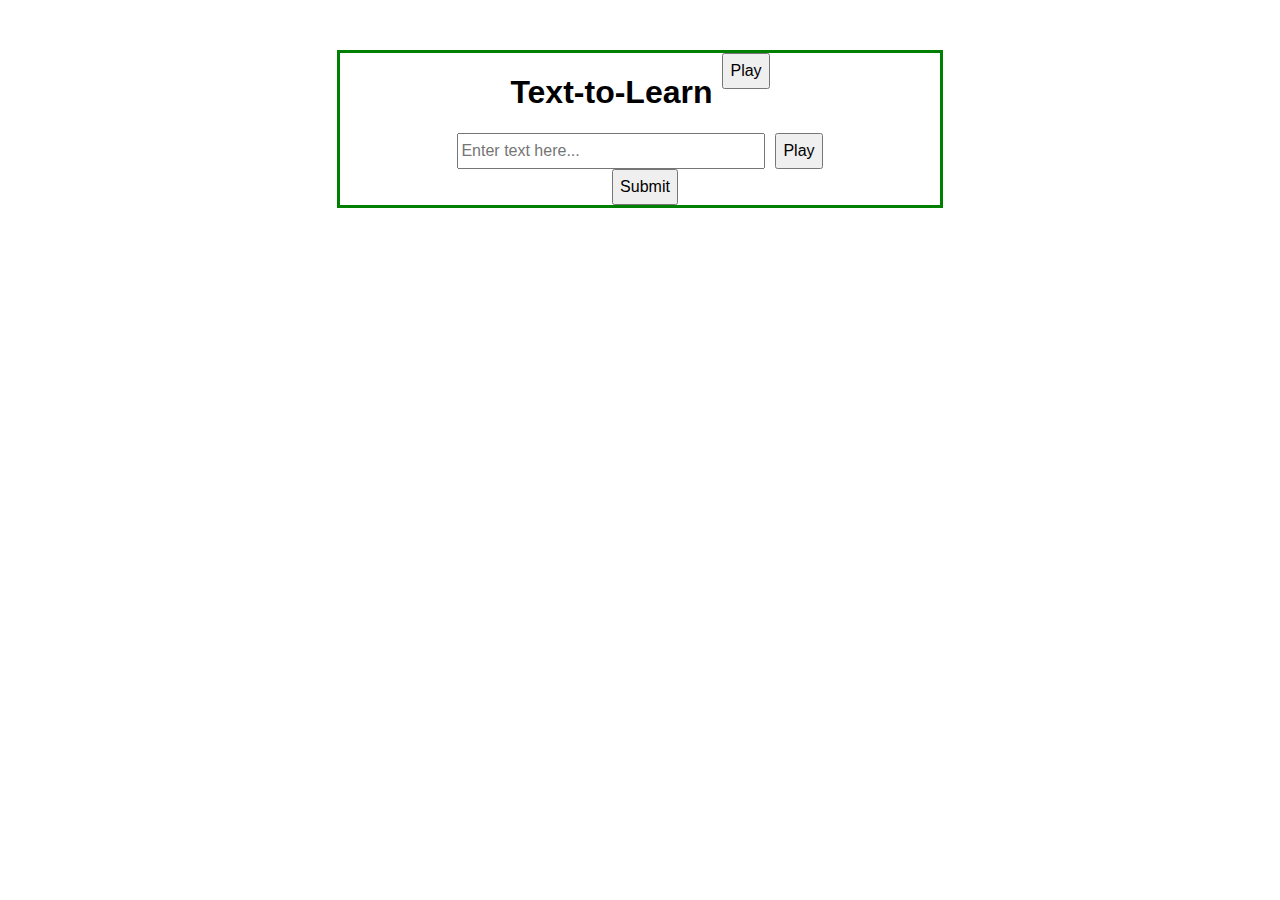
<file: index.html>
<!DOCTYPE html>
<html lang="en">
<head>
    <meta charset="UTF-8">
    <meta name="viewport" content="width=device-width, initial-scale=1.0">
    <title>Learn Languages</title>
    <style>
        body {
            font-family: Arial, sans-serif;
            text-align: center;
            margin-top: 50px;
        }
        .card {
            margin-left: auto;
            margin-right: auto;
            display: flex;
            flex-direction: column;
            align-items: center;
            border: 3px solid green;
            max-width: 600px;
        }
        .read-only-field {
            display: flex;
            flex-direction: row;
        }
        .user-input-field {
            display: flex;
            flex-direction: row;
        }
        input {
            width: 300px;
            height: 30px;
            font-size: 16px;
        }
        button {
            margin-left: 10px;
            height: 36px;
            font-size: 16px;
            cursor: pointer;
        }
    </style>
</head>
<body>
    <div class="card">
        <div class="read-only-field">
            <h1>Text-to-Learn</h1>
            <button class="play-button" id="read-only-play">Play</button>
        </div>
        <div class="user-input-field">
            <input type="text" id="textInput" placeholder="Enter text here..." />
            <button class="play-button" id="user-input-play">Play</button>
        </div>
        <button class="submit-button">Submit</button>
    </div>
</body>
</html>
</file>
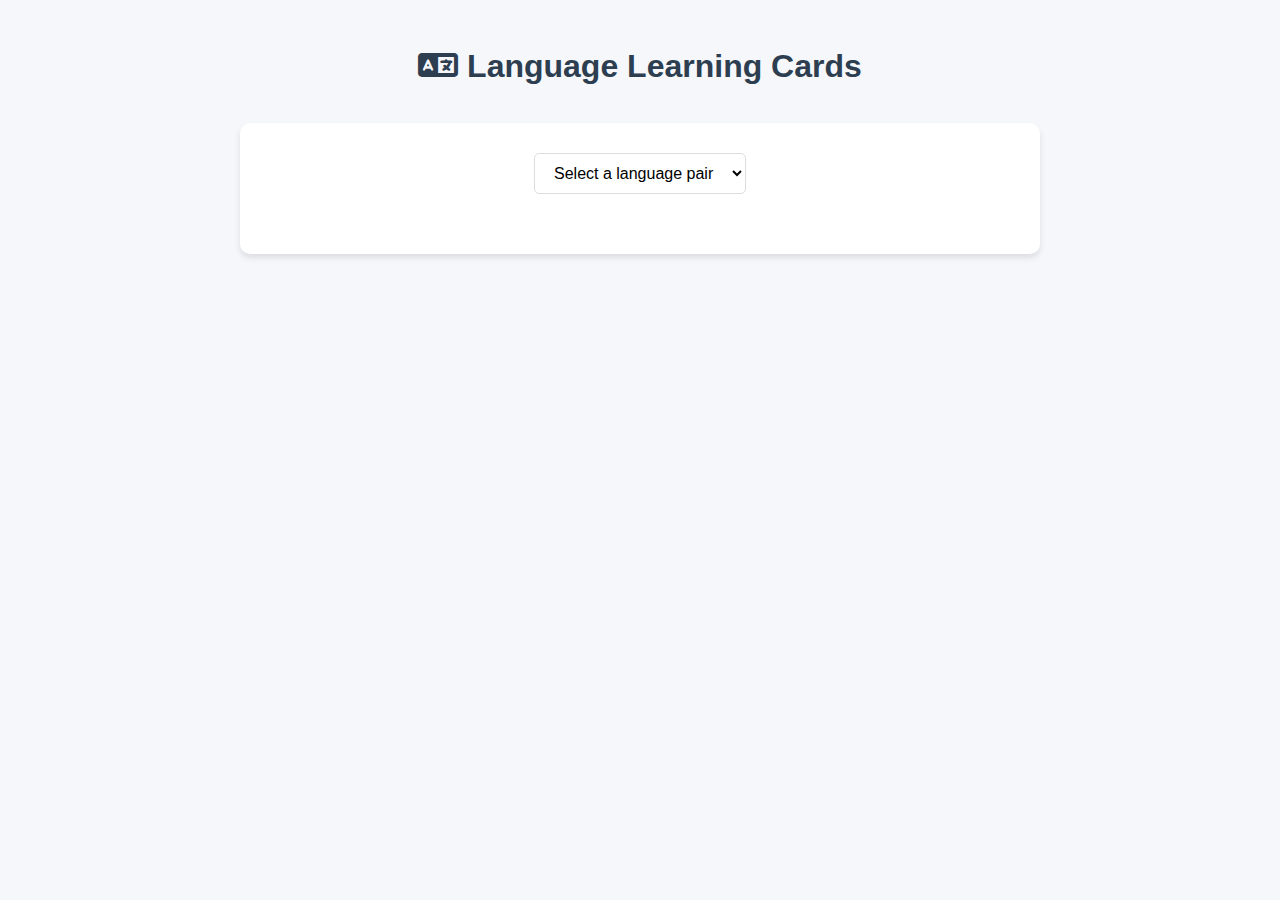
<file: web_app/templates/index.html>
<!DOCTYPE html>
<html lang="en">
<head>
    <meta charset="UTF-8">
    <meta name="viewport" content="width=device-width, initial-scale=1.0">
    <title>Language Learning Cards</title>
    <link rel="stylesheet" href="https://cdnjs.cloudflare.com/ajax/libs/font-awesome/6.4.0/css/all.min.css">
    <style>
        body {
            font-family: 'Segoe UI', Tahoma, Geneva, Verdana, sans-serif;
            line-height: 1.6;
            color: #333;
            max-width: 800px;
            margin: 0 auto;
            padding: 20px;
            background-color: #f5f7fa;
        }
        
        .container {
            background-color: white;
            border-radius: 10px;
            box-shadow: 0 4px 6px rgba(0, 0, 0, 0.1);
            padding: 30px;
            margin-top: 20px;
        }
        
        h1 {
            color: #2c3e50;
            text-align: center;
            margin-bottom: 30px;
        }
        
        .language-selector {
            display: flex;
            justify-content: center;
            margin-bottom: 30px;
        }
        
        select {
            padding: 10px 15px;
            border-radius: 5px;
            border: 1px solid #ddd;
            font-size: 16px;
            background-color: white;
            cursor: pointer;
        }
        
        .card {
            background-color: #f9f9f9;
            border-radius: 8px;
            padding: 20px;
            margin-bottom: 20px;
            box-shadow: 0 2px 4px rgba(0, 0, 0, 0.05);
        }
        
        .sentence {
            font-size: 20px;
            margin-bottom: 20px;
            line-height: 1.5;
        }
        
        .target-word {
            color: #e74c3c;
            font-weight: bold;
        }
        
        .input-group {
            display: flex;
            margin-top: 20px;
        }
        
        input[type="text"] {
            flex: 1;
            padding: 12px;
            border: 1px solid #ddd;
            border-radius: 5px 0 0 5px;
            font-size: 16px;
        }
        
        button {
            padding: 12px 20px;
            background-color: #3498db;
            color: white;
            border: none;
            border-radius: 0 5px 5px 0;
            cursor: pointer;
            font-size: 16px;
            transition: background-color 0.3s;
        }
        
        button:hover {
            background-color: #2980b9;
        }
        
        .feedback {
            margin-top: 15px;
            padding: 10px;
            border-radius: 5px;
            display: none;
        }
        
        .correct {
            background-color: #d4edda;
            color: #155724;
            border: 1px solid #c3e6cb;
        }
        
        .incorrect {
            background-color: #f8d7da;
            color: #721c24;
            border: 1px solid #f5c6cb;
        }
        
        .next-button {
            background-color: #2ecc71;
            margin-top: 15px;
            display: none;
        }
        
        .next-button:hover {
            background-color: #27ae60;
        }
        
        .stats {
            display: flex;
            justify-content: space-between;
            margin-top: 20px;
            padding: 15px;
            background-color: #f1f2f6;
            border-radius: 5px;
        }
        
        .stat-item {
            text-align: center;
        }
        
        .stat-value {
            font-size: 24px;
            font-weight: bold;
            color: #2c3e50;
        }
        
        .stat-label {
            font-size: 14px;
            color: #7f8c8d;
        }
        
        #confetti-container {
            position: fixed;
            top: 0;
            left: 0;
            width: 100%;
            height: 100%;
            pointer-events: none;
            z-index: 1000;
        }
        
        .confetti {
            position: absolute;
            width: 10px;
            height: 10px;
            background-color: #f00;
            animation: confetti-fall 3s linear forwards;
        }
        
        @keyframes confetti-fall {
            0% {
                transform: translateY(-100vh) rotate(0deg);
                opacity: 1;
            }
            100% {
                transform: translateY(100vh) rotate(720deg);
                opacity: 0;
            }
        }
        
        .loading {
            display: flex;
            justify-content: center;
            align-items: center;
            height: 200px;
        }
        
        .spinner {
            border: 4px solid rgba(0, 0, 0, 0.1);
            border-radius: 50%;
            border-top: 4px solid #3498db;
            width: 40px;
            height: 40px;
            animation: spin 1s linear infinite;
        }
        
        @keyframes spin {
            0% { transform: rotate(0deg); }
            100% { transform: rotate(360deg); }
        }
    </style>
</head>
<body>
    <h1><i class="fas fa-language"></i> Language Learning Cards</h1>
    
    <div class="container">
        <div class="language-selector">
            <select id="language-pair">
                <option value="">Select a language pair</option>
                <option value="en-ru">EN-RU</option>
                <option value="ru-en">RU-EN</option>
                <option value="en-sp">EN-SP</option>
                <option value="sp-en">SP-EN</option>
                <option value="ru-sp">RU-SP</option>
                <option value="sp-ru">SP-RU</option>
            </select>
        </div>
        
        <div id="loading" class="loading" style="display: none;">
            <div class="spinner"></div>
        </div>
        
        <div id="card-container" style="display: none;">
            <div class="card">
                <div id="sentence" class="sentence"></div>
                <div class="input-group">
                    <input type="text" id="answer-input" placeholder="Type your answer here...">
                    <button id="submit-button">Submit</button>
                </div>
                <div id="feedback" class="feedback"></div>
                <button id="next-button" class="next-button">Next Card</button>
            </div>
            
            <div class="stats">
                <div class="stat-item">
                    <div id="correct-count" class="stat-value">0</div>
                    <div class="stat-label">Correct</div>
                </div>
                <div class="stat-item">
                    <div id="incorrect-count" class="stat-value">0</div>
                    <div class="stat-label">Incorrect</div>
                </div>
                <div class="stat-item">
                    <div id="streak-count" class="stat-value">0</div>
                    <div class="stat-label">Streak</div>
                </div>
            </div>
        </div>
    </div>
    
    <div id="confetti-container"></div>
    
    <script>
        document.addEventListener('DOMContentLoaded', function() {
            const languagePairSelect = document.getElementById('language-pair');
            const loadingDiv = document.getElementById('loading');
            const cardContainer = document.getElementById('card-container');
            const sentenceDiv = document.getElementById('sentence');
            const answerInput = document.getElementById('answer-input');
            const submitButton = document.getElementById('submit-button');
            const feedbackDiv = document.getElementById('feedback');
            const nextButton = document.getElementById('next-button');
            const correctCountSpan = document.getElementById('correct-count');
            const incorrectCountSpan = document.getElementById('incorrect-count');
            const streakCountSpan = document.getElementById('streak-count');
            const confettiContainer = document.getElementById('confetti-container');
            
            let dictionaryData = null;
            let currentCardIndex = 0;
            let correctCount = 0;
            let incorrectCount = 0;
            let streakCount = 0;
            let currentLanguagePair = '';
            
            languagePairSelect.addEventListener('change', function() {
                const selectedPair = this.value;
                if (selectedPair) {
                    currentLanguagePair = selectedPair;
                    loadDictionary(selectedPair);
                } else {
                    cardContainer.style.display = 'none';
                }
            });
            
            function loadDictionary(languagePair) {
                loadingDiv.style.display = 'flex';
                cardContainer.style.display = 'none';
                
                fetch(`/get_dictionary?pair=${languagePair}`)
                    .then(response => response.json())
                    .then(data => {
                        dictionaryData = data;
                        currentCardIndex = 0;
                        currentDirection = 0;
                        correctCount = 0;
                        incorrectCount = 0;
                        streakCount = 0;
                        updateStats();
                        showCard();
                        loadingDiv.style.display = 'none';
                        cardContainer.style.display = 'block';
                    })
                    .catch(error => {
                        console.error('Error loading dictionary:', error);
                        loadingDiv.style.display = 'none';
                        feedbackDiv.textContent = 'Error loading dictionary. Please try again.';
                        feedbackDiv.className = 'feedback incorrect';
                        feedbackDiv.style.display = 'block';
                    });
            }
            
            function showCard() {
                if (!dictionaryData || dictionaryData.length === 0) {
                    feedbackDiv.textContent = 'No cards available for this language pair.';
                    feedbackDiv.className = 'feedback incorrect';
                    feedbackDiv.style.display = 'block';
                    return;
                }
                
                const card = dictionaryData[currentCardIndex];
                const [sentenceLang, answerLang] = currentLanguagePair.split('-');
                
                // Display sentence with target word highlighted
                const sentence = card.examples[0].example.sentence;
                const word = card.examples[0].example.word;
                const highlightedSentence = sentence.replace(
                    new RegExp(`\\b${word}\\b`, 'gi'),
                    `<span class="target-word">${word}</span>`
                );
                
                sentenceDiv.innerHTML = highlightedSentence;
                
                // Set the correct answer
                const correctAnswer = card.examples[0].translations[answerLang];
                answerInput.dataset.correctAnswer = correctAnswer;
                
                // Reset input and feedback
                answerInput.value = '';
                feedbackDiv.style.display = 'none';
                nextButton.style.display = 'none';
                answerInput.focus();
            }
            
            function checkAnswer() {
                const userAnswer = answerInput.value.trim().toLowerCase();
                const correctAnswer = answerInput.dataset.correctAnswer.toLowerCase();
                
                if (userAnswer === correctAnswer) {
                    // Correct answer
                    feedbackDiv.textContent = 'Correct! Well done!';
                    feedbackDiv.className = 'feedback correct';
                    feedbackDiv.style.display = 'block';
                    
                    correctCount++;
                    streakCount++;
                    updateStats();
                    
                    // Show confetti
                    showConfetti();
                    
                    // Show next button
                    setTimeout(() => {
                            nextCard();
                        }, 1000);
                    
                } else {
                    // Incorrect answer
                    feedbackDiv.textContent = `Incorrect. The correct answer is: ${answerInput.dataset.correctAnswer}`;
                    feedbackDiv.className = 'feedback incorrect';
                    feedbackDiv.style.display = 'block';
                    
                    incorrectCount++;
                    streakCount = 0;
                    updateStats();
                    
                    // Show next button
                    nextButton.style.display = 'block';
                    submitButton.disabled = true;
                }
            }
            
            function nextCard() {
                // Move to next card
                currentCardIndex = (currentCardIndex + 1) % dictionaryData.length;
                
                submitButton.disabled = false;
                showCard();
            }
            
            function updateStats() {
                correctCountSpan.textContent = correctCount;
                incorrectCountSpan.textContent = incorrectCount;
                streakCountSpan.textContent = streakCount;
            }
            
            function showConfetti() {
                const colors = ['#e74c3c', '#3498db', '#2ecc71', '#f1c40f', '#9b59b6'];
                
                for (let i = 0; i < 100; i++) {
                    const confetti = document.createElement('div');
                    confetti.className = 'confetti';
                    confetti.style.left = `${Math.random() * 100}%`;
                    confetti.style.backgroundColor = colors[Math.floor(Math.random() * colors.length)];
                    confetti.style.width = `${Math.random() * 10 + 5}px`;
                    confetti.style.height = confetti.style.width;
                    confetti.style.opacity = Math.random();
                    confetti.style.animationDuration = `${Math.random() * 2 + 2}s`;
                    confetti.style.animationDelay = `${Math.random() * 0.5}s`;
                    
                    confettiContainer.appendChild(confetti);
                    
                    // Remove confetti after animation completes
                    setTimeout(() => {
                        confetti.remove();
                    }, 3000);
                }
            }
            
            submitButton.addEventListener('click', checkAnswer);
            nextButton.addEventListener('click', nextCard);
            
            // Allow submitting with Enter key
            answerInput.addEventListener('keypress', function(e) {
                if (e.key === 'Enter' && !submitButton.disabled) {
                    checkAnswer();
                }
            });
        });
    </script>
</body>
</html>
</file>
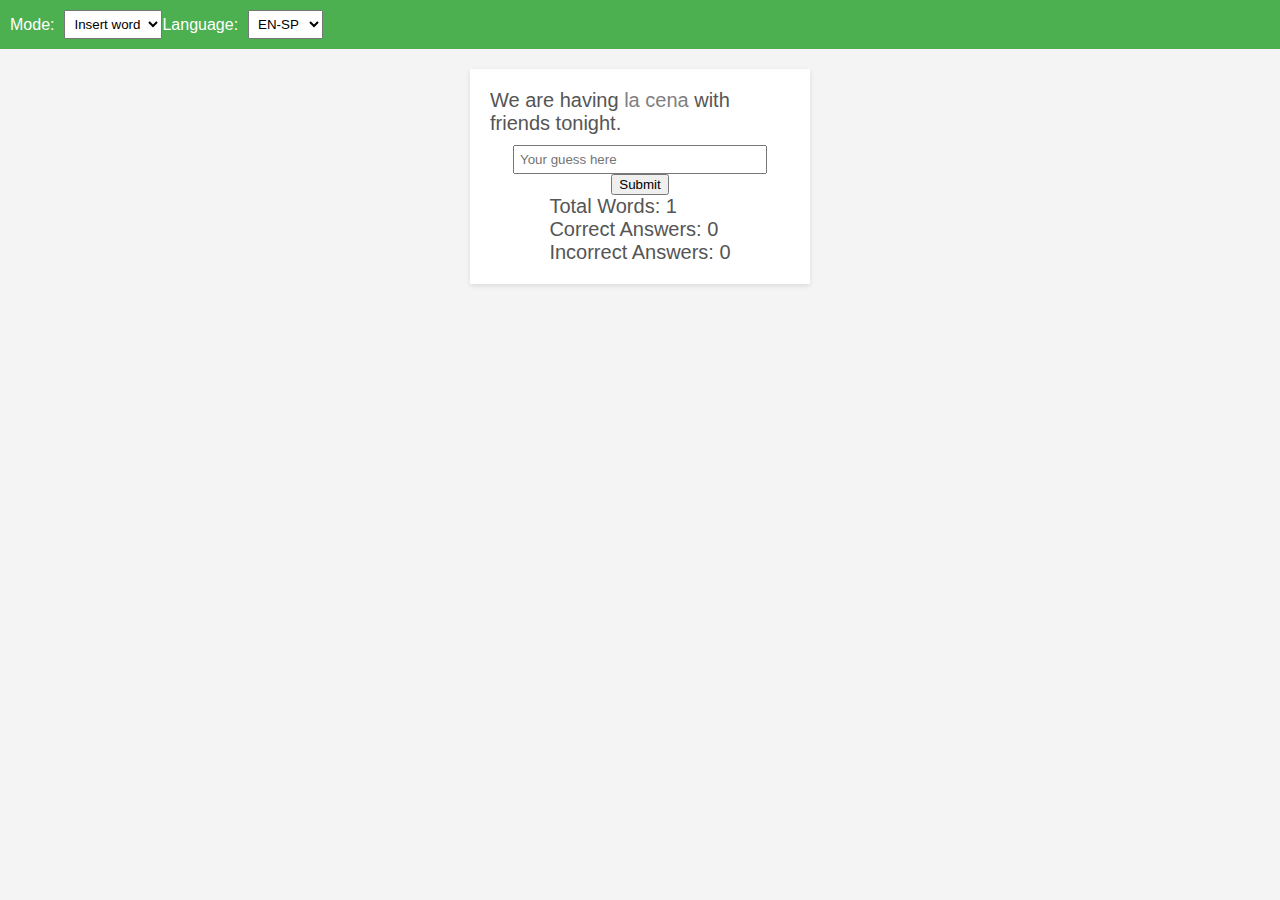
<file: web_app/new_index.html>
<!DOCTYPE html>
<html lang="en">
<head>
    <meta charset="UTF-8">
    <meta name="viewport" content="width=device-width, initial-scale=1.0">
    <title>Language Learning App</title>
    <style>
        body {
            font-family: Arial, sans-serif;
            background-color: #f4f4f4;
            margin: 0;
            padding: 0;
        }
        header {
            background-color: #4CAF50;
            padding: 10px;
            color: white;
            display: flex;
            align-items: center;
        }
        nav {
            display: flex;
            align-items: center;
        }
        select {
            margin-left: 10px;
            padding: 5px;
        }
        .card {
            width: 300px;
            height: auto;
            background: white;
            box-shadow: 0 2px 5px rgba(0,0,0,0.1);
            margin: 20px auto;
            display: flex;
            flex-direction: column;
            align-items: center;
            justify-content: center;
            font-size: 20px;
            color: #555;
            padding: 20px;
        }
        .hidden {
            display: none;
        }
        .red {
            color: red;
        }
        .gray {
            color: gray;
        }
        input {
            margin-top: 10px;
            padding: 5px;
            width: 80%;
        }
    </style>
</head>
<body>

<header>
    <nav>
        <label for="mode">Mode:</label>
        <select id="mode">
            <option value="insert" selected>Insert word</option>
            <option value="translate">Translate</option>
            <option value="conjugate">Conjugate</option>
        </select>

        <label for="language">Language:</label>
        <select id="language">
            <option value="en-sp" selected>EN-SP</option>
            <option value="sp-en">SP-EN</option>
            <option value="ru-en">RU-EN</option>
            <option value="en-ru">EN-RU</option>
        </select>
    </nav>
</header>

<div class="card">
    <span class="sentence"></span>
    <!-- <span class="translation hidden"></span> -->
    <input type="text" id="userInput" placeholder="Your guess here">
    <button id="submitBtn">Submit</button>
    <div id="message"></div>
    <div class="counter">
        <span>Total Words: <span id="totalWords">0</span></span><br>
        <span>Correct Answers: <span id="correctCount">0</span></span><br>
        <span>Incorrect Answers: <span id="incorrectCount">0</span></span>
    </div>
</div>

<script>
    const dictionary = {
        "en": [
            {
                "word": "breakfast",
                "sentence": "She enjoyed a big __breakfast__ before heading out to work.",
                "translations": {
                    "ru": {"translation": "завтрак", "score": 0},
                    "sp": {"translation": "el desayuno", "score": 0}
                }
            }, {
                "word": "dinner",
                "sentence": "We are having __dinner__ with friends tonight.",
                "translations": {
                    "ru": {"translation": "ужин", "score": 0},
                    "sp": {"translation": "la cena", "score": 0}
                }
            }
        ],
        "sp": [
            {
                "word": "el desayuno",
                "sentence": "__El desayuno__ es la comida más importante del día",
                "translations": {
                    "en": {"translation": "breakfast", "score": 0},
                    "ru": {"translation": "завтрак", "score": 0}
                }
            }, {
                "word": "la cena",
                "sentence": "__La cena__ estuvo deliciosa anoche.",
                "translations": {
                    "en": {"translation": "dinner", "score": 0},
                    "ru": {"translation": "ужин", "score": 0}
                }
            }
        ],
        "ru": [
            {
                "word": "завтрак",
                "sentence": "Он всегда пьёт кофе на __завтрак__.",
                "translations": {
                    "en": {"translation": "breakfast", "score": 0},
                    "sp": {"translation": "desayuno", "score": 0}
                }
            }, {
                "word": "ужин",
                "sentence": "Мы приготовили вкусный __ужин__.",
                "translations": {
                    "en": {"translation": "dinner", "score": 0},
                    "sp": {"translation": "cena", "score": 0}
                }
            }
        ]
    };

    let totalWords = 0;
    let correctCount = 0;
    let incorrectCount = 0;
    let currentWord = '';
    let answer = '';
    let baseLang = '';
    let learnLang = 'sp';
    const modeSelect = document.getElementById('mode');
    const languageSelect = document.getElementById('language');
    const sentenceSpan = document.querySelector('.sentence');
    // const translationSpan = document.querySelector('.translation');
    const userInput = document.getElementById('userInput');
    const messageDiv = document.getElementById('message');

    function selectRandomEntry(language) {
        const entries = dictionary[language];
        const randomIndex = Math.floor(Math.random() * entries.length);
        return entries[randomIndex];
    }

    function displayContent(entry) {
        const prettyJson = JSON.stringify(entry.translations, null, 2);
        console.log(`${prettyJson}, ${baseLang}, ${learnLang}`);
        if (modeSelect.value === 'insert') {
            sentenceSpan.innerHTML = entry.sentence.replace(`__${entry.word}__`, `<span class="gray">${entry.translations[learnLang].translation}</span>`);
            answer = entry.word;
            // translationSpan.classList.add('hidden');
        } else if (modeSelect.value === 'translate') {
            sentenceSpan.innerHTML = entry.sentence.replace(/__(.*?)__/g, `<span class="red">$1</span>`);
            answer = entry.translations[learnLang].translation;
            // translationSpan.innerHTML = `Translation: ${entry.translations[learnLang].translation}`;
            // translationSpan.classList.remove('hidden');
        } else {
            sentenceSpan.innerHTML = "Not implemented yet";
            translationSpan.classList.add('hidden');
        }
        totalWords++;
        updateCounters();
    }

    function updateCounters() {
        document.getElementById('totalWords').innerText = totalWords;
        document.getElementById('correctCount').innerText = correctCount;
        document.getElementById('incorrectCount').innerText = incorrectCount;
    }

    function submitAnswer() {
        const userAnswer = userInput.value.toLowerCase().trim();
        if (userAnswer === answer.toLowerCase()) {
            messageDiv.innerText = "Correct!";
            correctCount++;
        } else {
            messageDiv.innerText = `Incorrect! The correct word was: ${answer}`;
            incorrectCount++;
        }
        updateCounters();
        userInput.value = '';
        loadNewContent();
    }

    function loadNewContent() {
        baseLang = languageSelect.value.slice(0, 2);
        // const learnLang = 'sp'; // Default value
        if (modeSelect.value === 'translate') {
            learnLang = languageSelect.value.slice(3, 5);
        } else if (modeSelect.value === 'insert') {
            learnLang = languageSelect.value.slice(3, 5);
        }
        // const language = modeSelect.value === 'conjugate' ? languageSelect.value.slice(0, 2) : languageSelect.value.slice(0, 2);
        const entry = selectRandomEntry(baseLang);
        displayContent(entry);
    }

    modeSelect.addEventListener('change', function() {
        loadNewContent();
        if (this.value === 'conjugate') {
            languageSelect.innerHTML = `
                <option value="en">EN</option>
                <option value="sp">SP</option>
                <option value="ru">RU</option>
            `;
        } else {
            languageSelect.innerHTML = `
                <option value="en-sp" selected>EN-SP</option>
                <option value="sp-en">SP-EN</option>
                <option value="ru-en">RU-EN</option>
                <option value="en-ru">EN-RU</option>
            `;
        }
    });

    languageSelect.addEventListener('change', loadNewContent);
    document.getElementById('submitBtn').addEventListener('click', submitAnswer);

    // Initial content load
    loadNewContent();
</script>

</body>
</html>
</file>
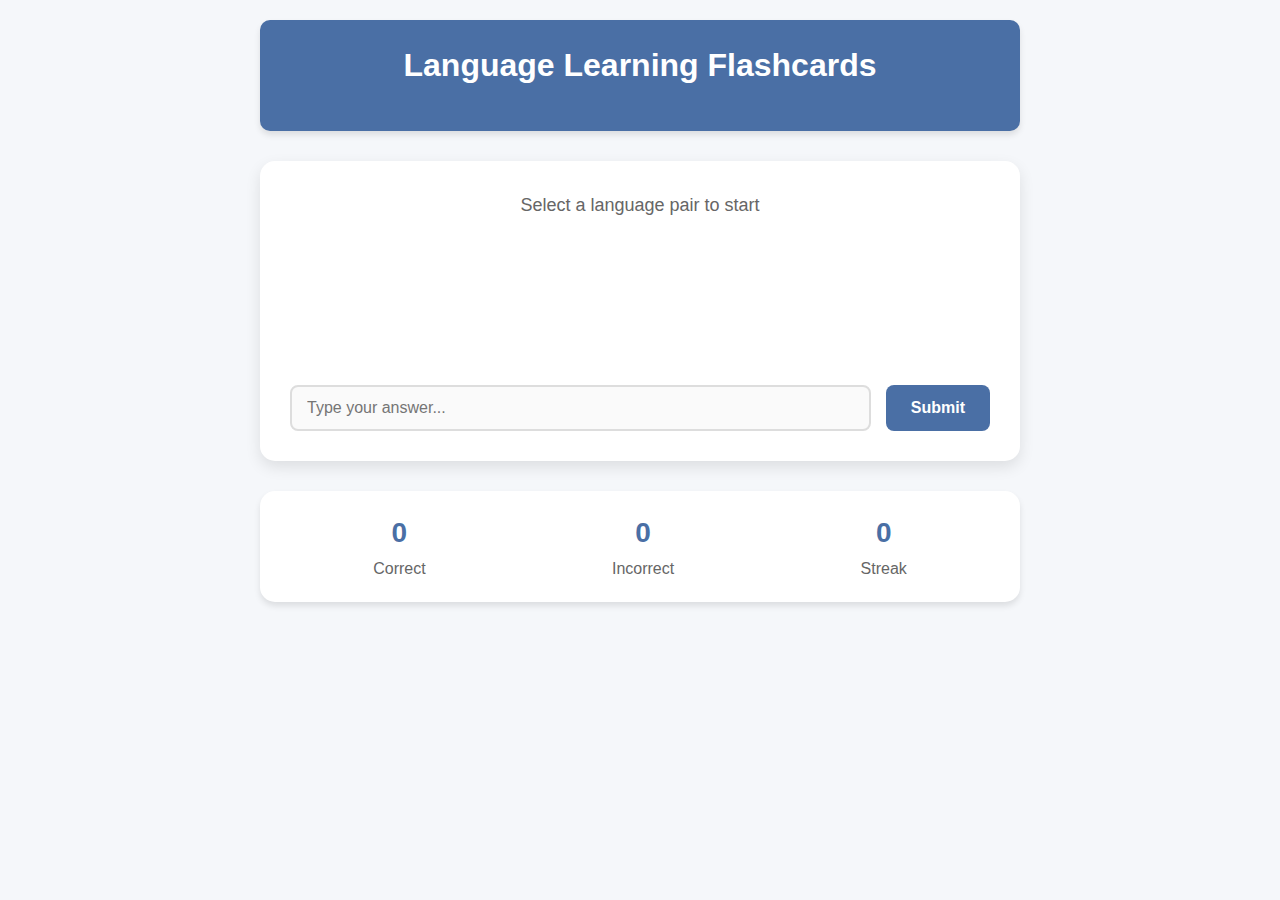
<file: web_app/test_index.html>
<!DOCTYPE html>
<html lang="en">
<head>
    <meta charset="UTF-8">
    <meta name="viewport" content="width=device-width, initial-scale=1.0">
    <title>Language Learning Flashcards</title>
    <style>
        * {
            box-sizing: border-box;
            font-family: 'Segoe UI', Tahoma, Geneva, Verdana, sans-serif;
        }
        
        body {
            margin: 0;
            padding: 0;
            background-color: #f5f7fa;
            color: #333;
            line-height: 1.6;
        }
        
        .container {
            max-width: 800px;
            margin: 0 auto;
            padding: 20px;
        }
        
        header {
            background-color: #4a6fa5;
            color: white;
            padding: 20px;
            border-radius: 10px;
            margin-bottom: 30px;
            box-shadow: 0 4px 6px rgba(0, 0, 0, 0.1);
        }
        
        h1 {
            margin: 0 0 20px 0;
            text-align: center;
        }
        
        .language-selector {
            display: flex;
            justify-content: center;
            gap: 15px;
            flex-wrap: wrap;
        }
        
        .language-option {
            padding: 10px 20px;
            background-color: #fff;
            color: #4a6fa5;
            border: none;
            border-radius: 25px;
            cursor: pointer;
            font-weight: bold;
            transition: all 0.3s ease;
        }
        
        .language-option:hover {
            background-color: #e0e9f5;
        }
        
        .language-option.active {
            background-color: #f8d56f;
            color: #333;
        }
        
        .flashcard-container {
            background-color: white;
            border-radius: 15px;
            padding: 30px;
            box-shadow: 0 6px 15px rgba(0, 0, 0, 0.1);
            margin-bottom: 30px;
            min-height: 300px;
            display: flex;
            flex-direction: column;
        }
        
        .sentence {
            font-size: 24px;
            margin-bottom: 30px;
            line-height: 1.5;
        }
        
        .highlighted {
            color: #e74c3c;
            font-weight: bold;
        }
        
        .direction-indicator {
            font-size: 18px;
            color: #666;
            margin-bottom: 20px;
            text-align: center;
        }
        
        .input-container {
            display: flex;
            gap: 15px;
            margin-top: auto;
        }
        
        #answer-input {
            flex: 1;
            padding: 12px 15px;
            border: 2px solid #ddd;
            border-radius: 8px;
            font-size: 16px;
            transition: border-color 0.3s;
        }
        
        #answer-input:focus {
            outline: none;
            border-color: #4a6fa5;
        }
        
        #submit-btn {
            padding: 12px 25px;
            background-color: #4a6fa5;
            color: white;
            border: none;
            border-radius: 8px;
            font-size: 16px;
            font-weight: bold;
            cursor: pointer;
            transition: background-color 0.3s;
        }
        
        #submit-btn:hover {
            background-color: #3a5a8a;
        }
        
        .feedback {
            margin-top: 20px;
            padding: 15px;
            border-radius: 8px;
            text-align: center;
            font-weight: bold;
            display: none;
        }
        
        .correct {
            background-color: #d4edda;
            color: #155724;
            display: block;
        }
        
        .incorrect {
            background-color: #f8d7da;
            color: #721c24;
            display: block;
        }
        
        .stats {
            display: flex;
            justify-content: space-around;
            background-color: white;
            border-radius: 15px;
            padding: 20px;
            box-shadow: 0 4px 6px rgba(0, 0, 0, 0.1);
        }
        
        .stat-item {
            text-align: center;
        }
        
        .stat-value {
            font-size: 28px;
            font-weight: bold;
            color: #4a6fa5;
        }
        
        .stat-label {
            color: #666;
        }
        
        .confetti {
            position: fixed;
            width: 10px;
            height: 10px;
            background-color: #f0f;
            position: absolute;
            animation: confetti-fall 3s linear forwards;
        }
        
        @keyframes confetti-fall {
            to {
                transform: translateY(100vh) rotate(360deg);
                opacity: 0;
            }
        }
        
        .next-btn {
            margin-top: 15px;
            padding: 10px 20px;
            background-color: #5cb85c;
            color: white;
            border: none;
            border-radius: 8px;
            font-size: 16px;
            cursor: pointer;
            display: none;
            margin-left: auto;
            margin-right: auto;
        }
        
        .next-btn:hover {
            background-color: #4cae4c;
        }
    </style>
</head>
<body>
    <div class="container">
        <header>
            <h1>Language Learning Flashcards</h1>
            <div class="language-selector" id="language-selector">
                <!-- Language options will be dynamically added here -->
            </div>
        </header>
        
        <main>
            <div class="flashcard-container">
                <div class="direction-indicator" id="direction-indicator">
                    Select a language pair to start
                </div>
                <div class="sentence" id="sentence">
                    <!-- Sentence will be displayed here -->
                </div>
                <div class="input-container">
                    <input type="text" id="answer-input" placeholder="Type your answer..." disabled>
                    <button id="submit-btn" disabled>Submit</button>
                </div>
                <div class="feedback" id="feedback"></div>
                <button class="next-btn" id="next-btn">Next Card</button>
            </div>
            
            <div class="stats">
                <div class="stat-item">
                    <div class="stat-value" id="correct-count">0</div>
                    <div class="stat-label">Correct</div>
                </div>
                <div class="stat-item">
                    <div class="stat-value" id="incorrect-count">0</div>
                    <div class="stat-label">Incorrect</div>
                </div>
                <div class="stat-item">
                    <div class="stat-value" id="streak-count">0</div>
                    <div class="stat-label">Streak</div>
                </div>
            </div>
        </main>
    </div>
</body>
</html>
</file>
